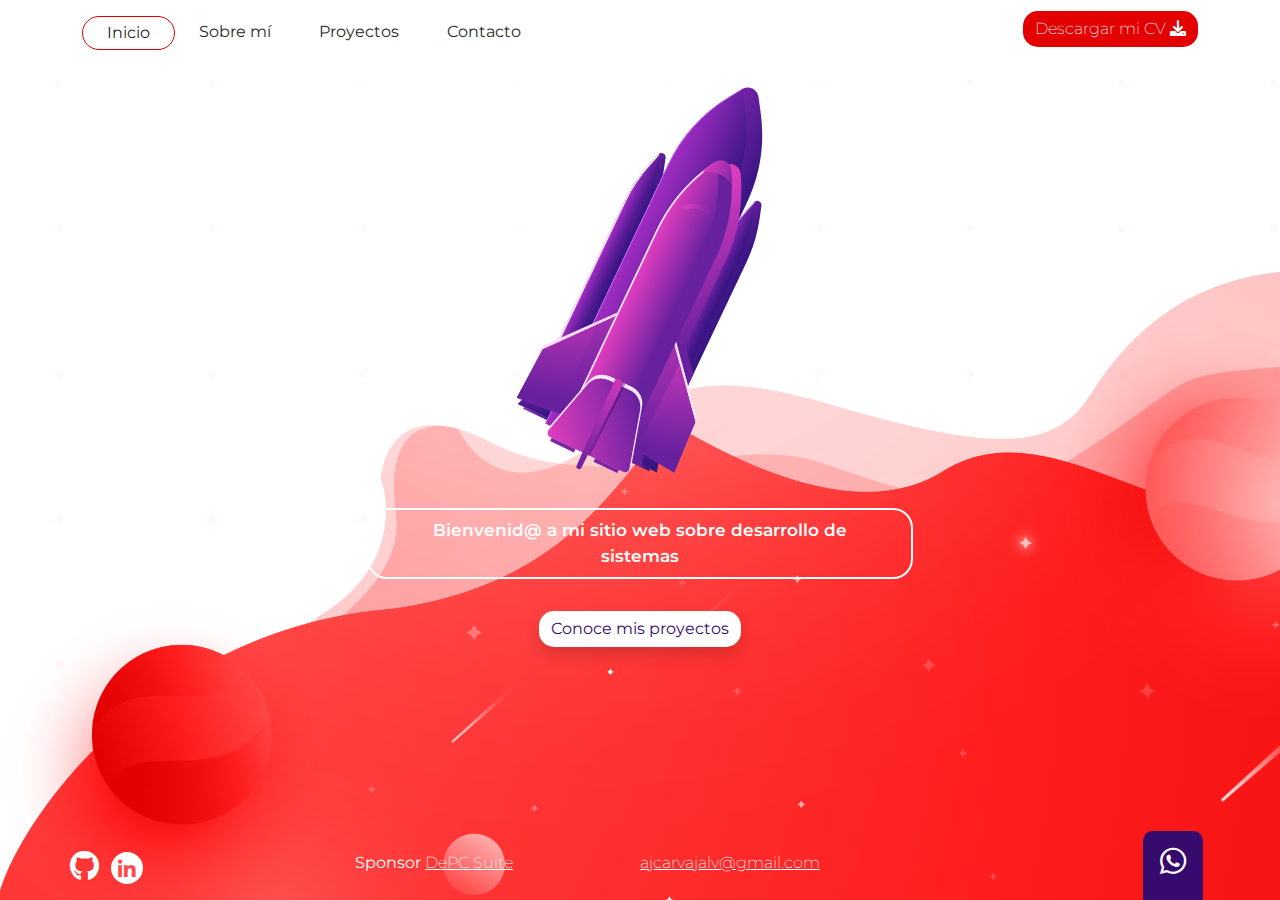
<file: index.html>
<!DOCTYPE html>
<html lang="es" class="h-100">

<head>
  <meta charset="UTF-8">
  <meta http-equiv="X-UA-Compatible" content="IE=edge">
  <meta name="viewport" content="width=device-width, initial-scale=1.0">
  <title>Inicio</title>
  <link rel="stylesheet" href="css/fontawesome/css/all.min.css">
  <link rel="stylesheet" href="css/fontawesome/css/fontawesome.min.css">
  <link rel="stylesheet" href="css/bootstrap/css/bootstrap.min.css">
  <script src="css/bootstrap/js/bootstrap.bundle.min.js"></script>
  <link rel="stylesheet" href="css/estilos.css">
</head>

<body id="inicio" class="d-flex flex-column h-100">

  <header>
    <nav class="navbar navbar-expand-md mb-4">
      <div class="container">
        <button class="navbar-toggler" type="button" data-bs-toggle="collapse" data-bs-target="#navbarCollapse"
          aria-controls="navbarCollapse" aria-expanded="false" aria-label="Toggle navigation">
          <span class="navbar-toggler-icon"></span>
        </button>
        <div class="collapse navbar-collapse" id="navbarCollapse">
          <ul class="navbar-nav me-auto mb-2 mb-md-0 mt-2">
            <li class="nav-item">
              <a class="nav-link px-4 py-1 active" href="index.html">Inicio</a>
            </li>
            <li class="nav-item">
              <a class="nav-link px-4 py-1" href="sobre-mi.html">Sobre mí</a>
            </li>
            <li class="nav-item">
              <a class="nav-link px-4 py-1" href="proyectos.html">Proyectos</a>
            </li>
            <li class="nav-item">
              <a class="nav-link px-4 py-1" href="contacto.html">Contacto</a>
            </li>
          </ul>
        </div>
        <div class="text-end">
          <a href="#" class="btn">Descargar mi CV <i class="fa-solid fa-download"></i></a>
        </div>
      </div>
    </nav>
  </header>

  <main class="container">
    <div class="row">
      <div class="col-12 mx-auto text-center cohete">
        <a href="proyectos.html"><img src="images/cohete.svg" alt=""></a>
      </div>
      <div class="col-12 col-sm-6 offset-sm-3 text-center">
        <p class="py-2 px-4 my-3">Bienvenid@ a mi sitio web sobre desarrollo de sistemas</p>
      </div>
      <div class="col-12 text-center pt-3 pb-5">
        <a href="proyectos.html" class="btn btn-blanco shadow">Conoce mis proyectos</a>
      </div>
    </div>
  </main>

  <footer main class="container footbln mt-auto">
    <div class="row mt-4 pb-3">
      <div class="col-12 col-sm-3 text-center text-sm-start p-sm-0">
        <a href="https://github.com/ajcarvajalv" target="_blank" title="Github"><i class="fab fa-github"></i></a>
        <a href="https://www.linkedin.com/in/alvaro-jose-carvajal-vidarte" target="_blank" title="Linkedin"><i class="fab fa-linkedin-in"></i></a>
      </div>
      <div class="col-12 col-sm-3 text-center text-sm-start p-sm-0">
        Sponsor <a href="https://depcsuite.com">DePC Suite</a>
      </div>
      <div class="col-12 col-sm-3 text-center text-sm-start p-sm-0">
        <a href="mailto:ajcarvajalv@gmail.com">ajcarvajalv@gmail.com</a>
      </div>
      <div class="col-12 col-sm-3">
        <div class="btn-whatsapp pt-2 pb-3 py-2"><a href="https://wa.me/573057988020" target="_blank"><i
              class="fa-brands fa-whatsapp"></a></i></div>
      </div>
  </footer>

</body>

</html>
</file>
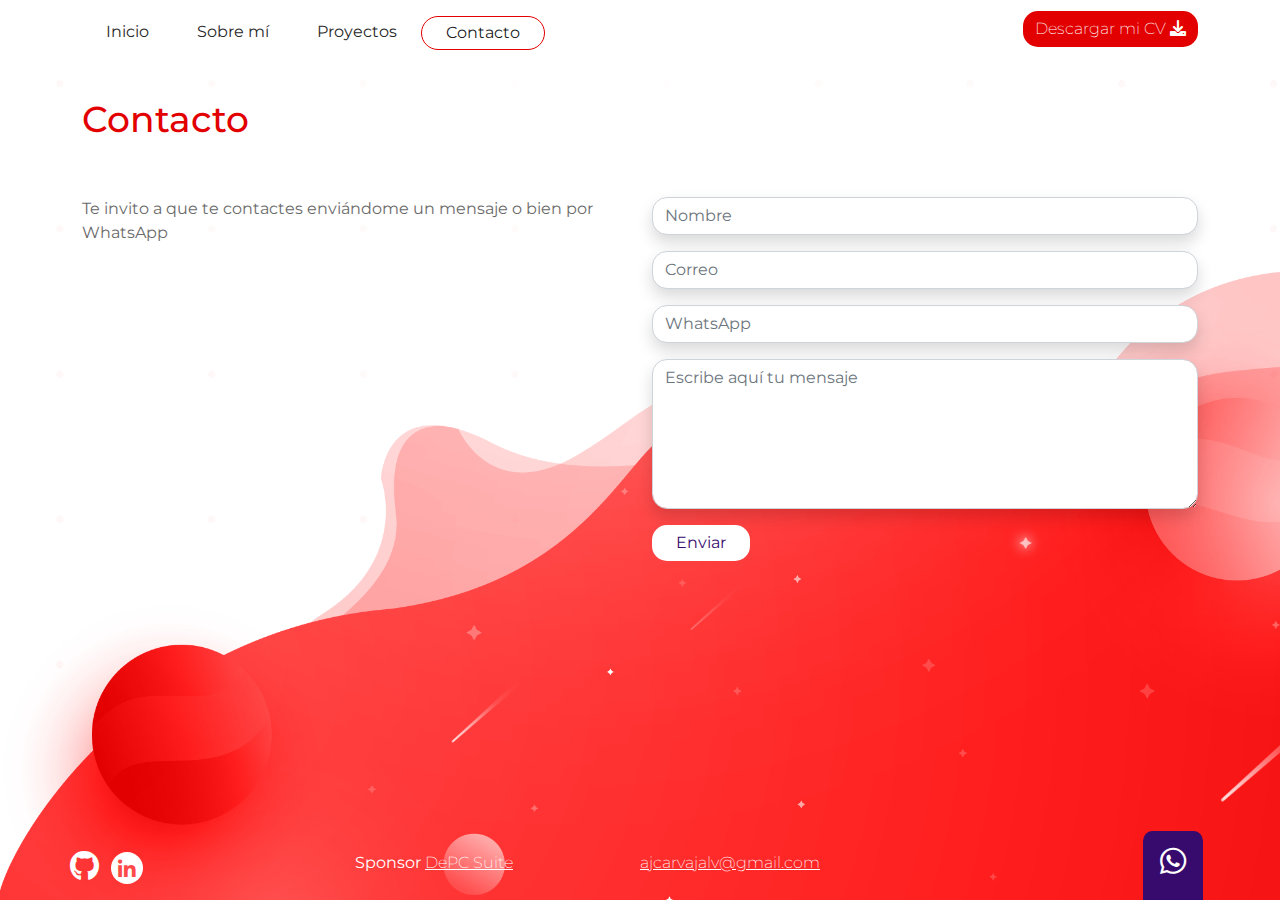
<file: contacto.html>
<!DOCTYPE html>
<html lang="es" class="h-100">

<head>
  <meta charset="UTF-8">
  <meta http-equiv="X-UA-Compatible" content="IE=edge">
  <meta name="viewport" content="width=device-width, initial-scale=1.0">
  <title>Contacto</title>
  <link rel="stylesheet" href="css/fontawesome/css/all.min.css">
  <link rel="stylesheet" href="css/fontawesome/css/fontawesome.min.css">
  <link rel="stylesheet" href="css/bootstrap/css/bootstrap.min.css">
  <script src="css/bootstrap/js/bootstrap.bundle.min.js"></script>
  <link rel="stylesheet" href="css/estilos.css">
</head>

<body id="contacto" class="d-flex flex-column h-100">
  <header>
    <nav class="navbar navbar-expand-md mb-4">
      <div class="container">
        <button class="navbar-toggler" type="button" data-bs-toggle="collapse" data-bs-target="#navbarCollapse"
          aria-controls="navbarCollapse" aria-expanded="false" aria-label="Toggle navigation">
          <span class="navbar-toggler-icon"></span>
        </button>
        <div class="collapse navbar-collapse" id="navbarCollapse">
          <ul class="navbar-nav me-auto mb-2 mb-md-0 mt-2">
            <li class="nav-item">
              <a class="nav-link px-4 py-1" href="index.html">Inicio</a>
            </li>
            <li class="nav-item">
              <a class="nav-link px-4 py-1" href="sobre-mi.html">Sobre mí</a>
            </li>
            <li class="nav-item">
              <a class="nav-link px-4 py-1" href="proyectos.html">Proyectos</a>
            </li>
            <li class="nav-item">
              <a class="nav-link px-4 py-1 active" href="contacto.html">Contacto</a>
            </li>
          </ul>
        </div>
        <div class="text-end">
          <a href="#" class="btn">Descargar mi CV <i class="fa-solid fa-download"></i></a>
        </div>
      </div>
    </nav>
  </header>
  <main class="container">
    <div class="row">
      <div class="col-12 mt-3 mb-5">
        <h1>Contacto</h1>
      </div>
    </div>
    <div class="row mb-4">
      <div class="col-12 col-sm-6">
        <p>Te invito a que te contactes enviándome un mensaje o bien por WhatsApp</p>
      </div>
      <div class="col-12 col-sm-6">
        <form action="" method="post">
          <div class="pb-3">
            <input type="text" name="txtNombre" id="txtNombre" placeholder="Nombre" class="form-control shadow"
              required>
          </div>

          <div class="pb-3">
            <input type="email" name="txtCorreo" id="txtCorreo" placeholder="Correo" class="form-control shadow"
              required>
          </div>

          <div class="pb-3">
            <input type="tel" name="telWhatsApp" id="telWhatsApp" placeholder="WhatsApp" class="form-control shadow"
              required>
          </div>

          <div class="pb-3">
            <textarea name="txtMensaje" id="txtMensaje" placeholder="Escribe aquí tu mensaje"
              class="form-control shadow" required></textarea>
          </div>

          <div class="me-auto text-right">
            <button id="btnEnviar" class="btn btn-blanco px-4" name="btnEnviar" type="submit">Enviar</button>
          </div>
        </form>
      </div>
    </div>
    </div>
  </main>
  <footer main class="container footbln mt-auto">
    <div class="row mt-4 pb-3">
      <div class="col-12 col-sm-3 text-center text-sm-start p-sm-0">
        <a href="https://github.com/ajcarvajalv" target="_blank" title="Github"><i class="fab fa-github"></i></a>
        <a href="https://www.linkedin.com/in/alvaro-jose-carvajal-vidarte" target="_blank" title="Linkedin"><i class="fab fa-linkedin-in"></i></a>
      </div>
      <div class="col-12 col-sm-3 text-center text-sm-start p-sm-0">
        Sponsor <a href="https://depcsuite.com">DePC Suite</a>
      </div>
      <div class="col-12 col-sm-3 text-center text-sm-start p-sm-0">
        <a href="mailto:ajcarvajalv@gmail.com">ajcarvajalv@gmail.com</a>
      </div>
      <div class="col-12 col-sm-3">
        <div class="btn-whatsapp pt-2 pb-3 py-2"><a href="https://wa.me/573057988020" target="_blank"><i
              class="fa-brands fa-whatsapp"></a></i></div>
      </div>
  </footer>
</body>

</html>
</file>
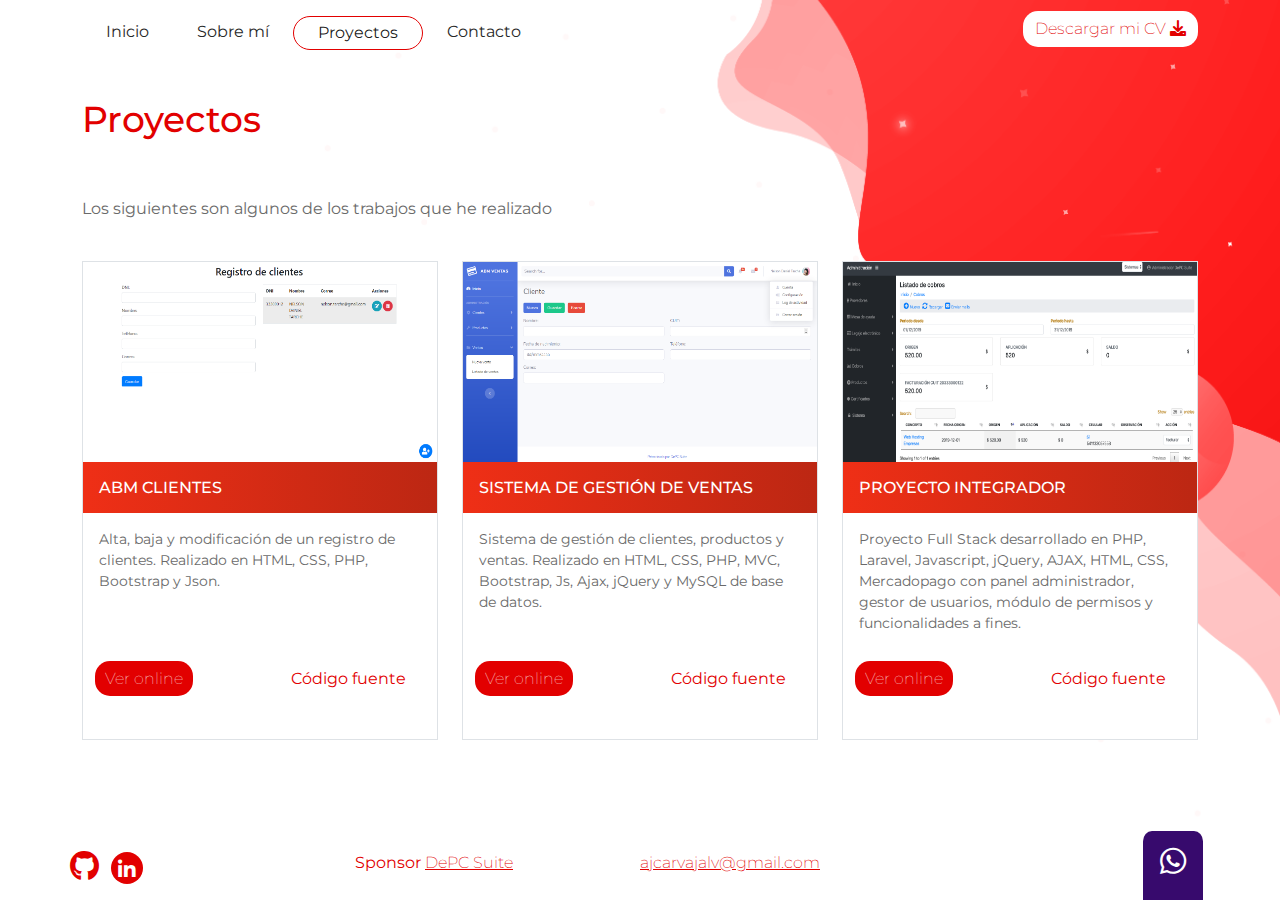
<file: proyectos.html>
<!DOCTYPE html>
<html lang="es" class="h-100">

<head>
  <meta charset="UTF-8">
  <meta http-equiv="X-UA-Compatible" content="IE=edge">
  <meta name="viewport" content="width=device-width, initial-scale=1.0">
  <title>Proyectos</title>
  <link rel="stylesheet" href="css/fontawesome/css/all.min.css">
  <link rel="stylesheet" href="css/fontawesome/css/fontawesome.min.css">
  <link rel="stylesheet" href="css/bootstrap/css/bootstrap.min.css">
  <script src="css/bootstrap/js/bootstrap.bundle.min.js"></script>
  <link rel="stylesheet" href="css/estilos.css">
</head>

<body id="proyectos" class="d-flex flex-column h-100">
  <header>
    <nav class="navbar navbar-expand-md mb-4">
      <div class="container">
        <button class="navbar-toggler" type="button" data-bs-toggle="collapse" data-bs-target="#navbarCollapse"
          aria-controls="navbarCollapse" aria-expanded="false" aria-label="Toggle navigation">
          <span class="navbar-toggler-icon"></span>
        </button>
        <div class="collapse navbar-collapse" id="navbarCollapse">
          <ul class="navbar-nav me-auto mb-2 mb-md-0 mt-2">
            <li class="nav-item">
              <a class="nav-link px-4 py-1" href="index.html">Inicio</a>
            </li>
            <li class="nav-item">
              <a class="nav-link px-4 py-1" href="sobre-mi.html">Sobre mí</a>
            </li>
            <li class="nav-item">
              <a class="nav-link px-4 py-1 active" href="proyectos.html">Proyectos</a>
            </li>
            <li class="nav-item">
              <a class="nav-link px-4 py-1" href="contacto.html">Contacto</a>
            </li>
          </ul>
        </div>
        <div class="text-end">
          <a href="#" class="btn">Descargar mi CV <i class="fa-solid fa-download"></i></a>
        </div>
      </div>
      </div>
    </nav>
  </header>

  <main class="container">

    <div class="row">
      <div class="col-12 mt-3 mb-5">
        <h1>Proyectos</h1>
      </div>
    </div>

    <div class="row">
      <div class="col-12">
        <p>Los siguientes son algunos de los trabajos que he realizado</p>
      </div>
    </div>

    <div class="row">

      <div class="col-12 col-sm-4 p-4">
        <div class="row border proyecto">
          <div class="col-12 p-0">
            <img src="images/abmclientes.png" alt="ABM Clientes" class="img-fluid">
            <h2 class="background-degradado">ABM CLIENTES</h2>
            <p class="py-2 px-3">Alta, baja y modificación de un registro de clientes. Realizado en HTML, CSS, PHP, Bootstrap y Json.</p>
          </div>
          <div class="col-6 mb-5">
            <a href="#" class="btn-rojo">Ver online</a>
          </div>
          <div class="col-6 mb-5 text-center">
            <a href="#" class="link-rojo">Código fuente</a>
          </div>
        </div>
      </div>

      <div class="col-12 col-sm-4 p-4">
        <div class="row border proyecto">
          <div class="col-12 p-0">
            <img src="images/abmventas.png" alt="ABM Clientes" class="img-fluid">
            <h2 class="background-degradado">SISTEMA DE GESTIÓN DE VENTAS</h2>
            <p class="py-2 px-3">Sistema de gestión de clientes, productos y ventas. Realizado en HTML, CSS, PHP, MVC, Bootstrap, Js,
              Ajax, jQuery y MySQL de base de datos.</p>
          </div>
          <div class="col-6 mb-5">
            <a href="#" class="btn-rojo">Ver online</a>
          </div>
          <div class="col-6 mb-5 text-center">
            <a href="#" class="link-rojo">Código fuente</a>
          </div>
        </div>
      </div>

      <div class="col-12 col-sm-4 p-4">
        <div class="row border proyecto">
          <div class="col-12 p-0">
            <img src="images/proyecto-integrador.png" alt="ABM Clientes" class="img-fluid">
            <h2 class="background-degradado">PROYECTO INTEGRADOR</h2>
            <p class="py-2 px-3">Proyecto Full Stack desarrollado en PHP, Laravel, Javascript, jQuery, AJAX, HTML, CSS, Mercadopago con
              panel administrador, gestor de usuarios, módulo de permisos y funcionalidades a fines.</p>
          </div>
          <div class="col-6 mb-5">
            <a href="#" class="btn-rojo">Ver online</a>
          </div>
          <div class="col-6 mb-5 text-center">
            <a href="#" class="link-rojo">Código fuente</a>
          </div>
        </div>
      </div>
    </div>
  </main>
  <footer main class="container footrojo mt-auto">
    <div class="row mt-4 pb-3">
      <div class="col-12 col-sm-3 text-center text-sm-start p-sm-0">
        <a href="https://github.com/ajcarvajalv" target="_blank" title="Github"><i class="fab fa-github"></i></a>
        <a href="https://www.linkedin.com/in/alvaro-jose-carvajal-vidarte" target="_blank" title="Linkedin"><i class="fab fa-linkedin-in"></i></a>
      </div>
      <div class="col-12 col-sm-3 text-center text-sm-start p-sm-0">
        Sponsor <a href="https://depcsuite.com">DePC Suite</a>
      </div>
      <div class="col-12 col-sm-3 text-center text-sm-start p-sm-0">
        <a href="mailto:ajcarvajalv@gmail.com">ajcarvajalv@gmail.com</a>
      </div>
      <div class="col-12 col-sm-3">
        <div class="btn-whatsapp pt-2 pb-3 py-2 nohover"><a href="https://wa.me/573057988020" target="_blank"><i
              class="fa-brands fa-whatsapp"></a></i></div>
      </div>
  </footer>
</body>

</html>
</file>
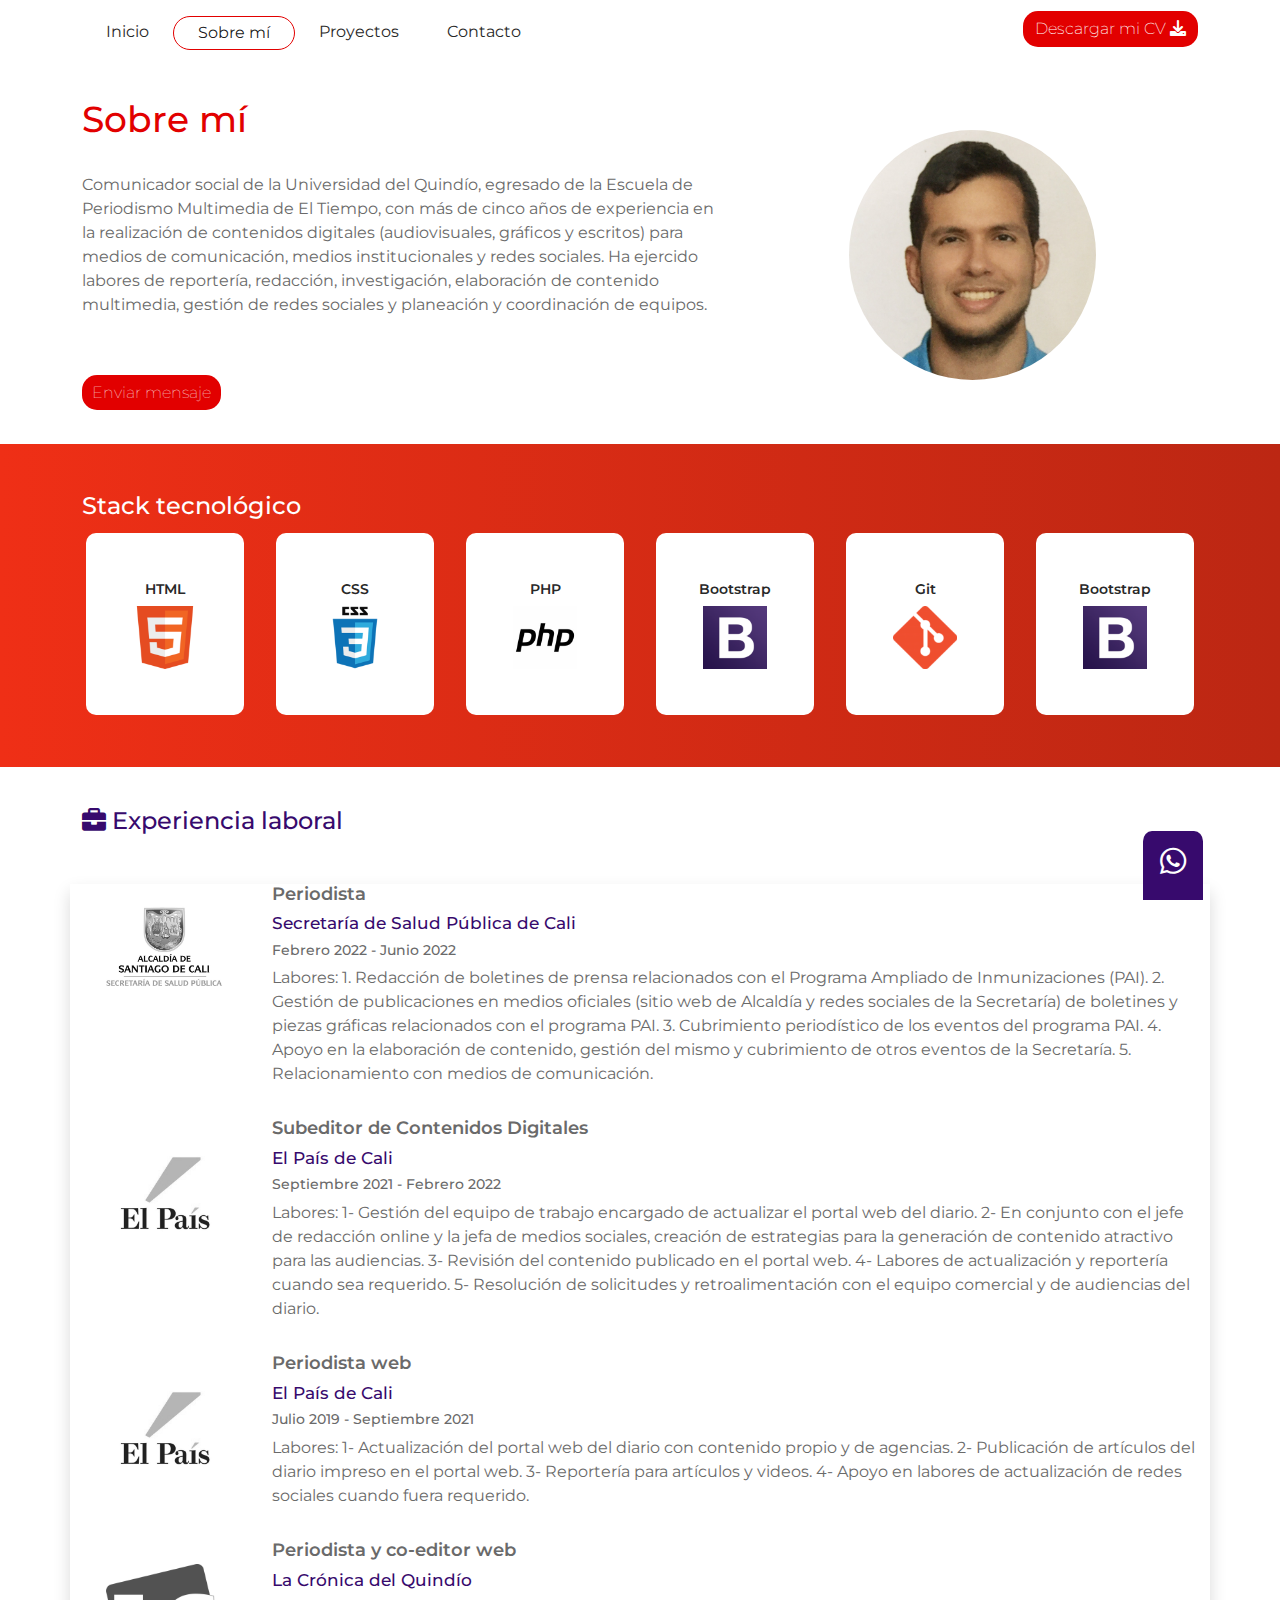
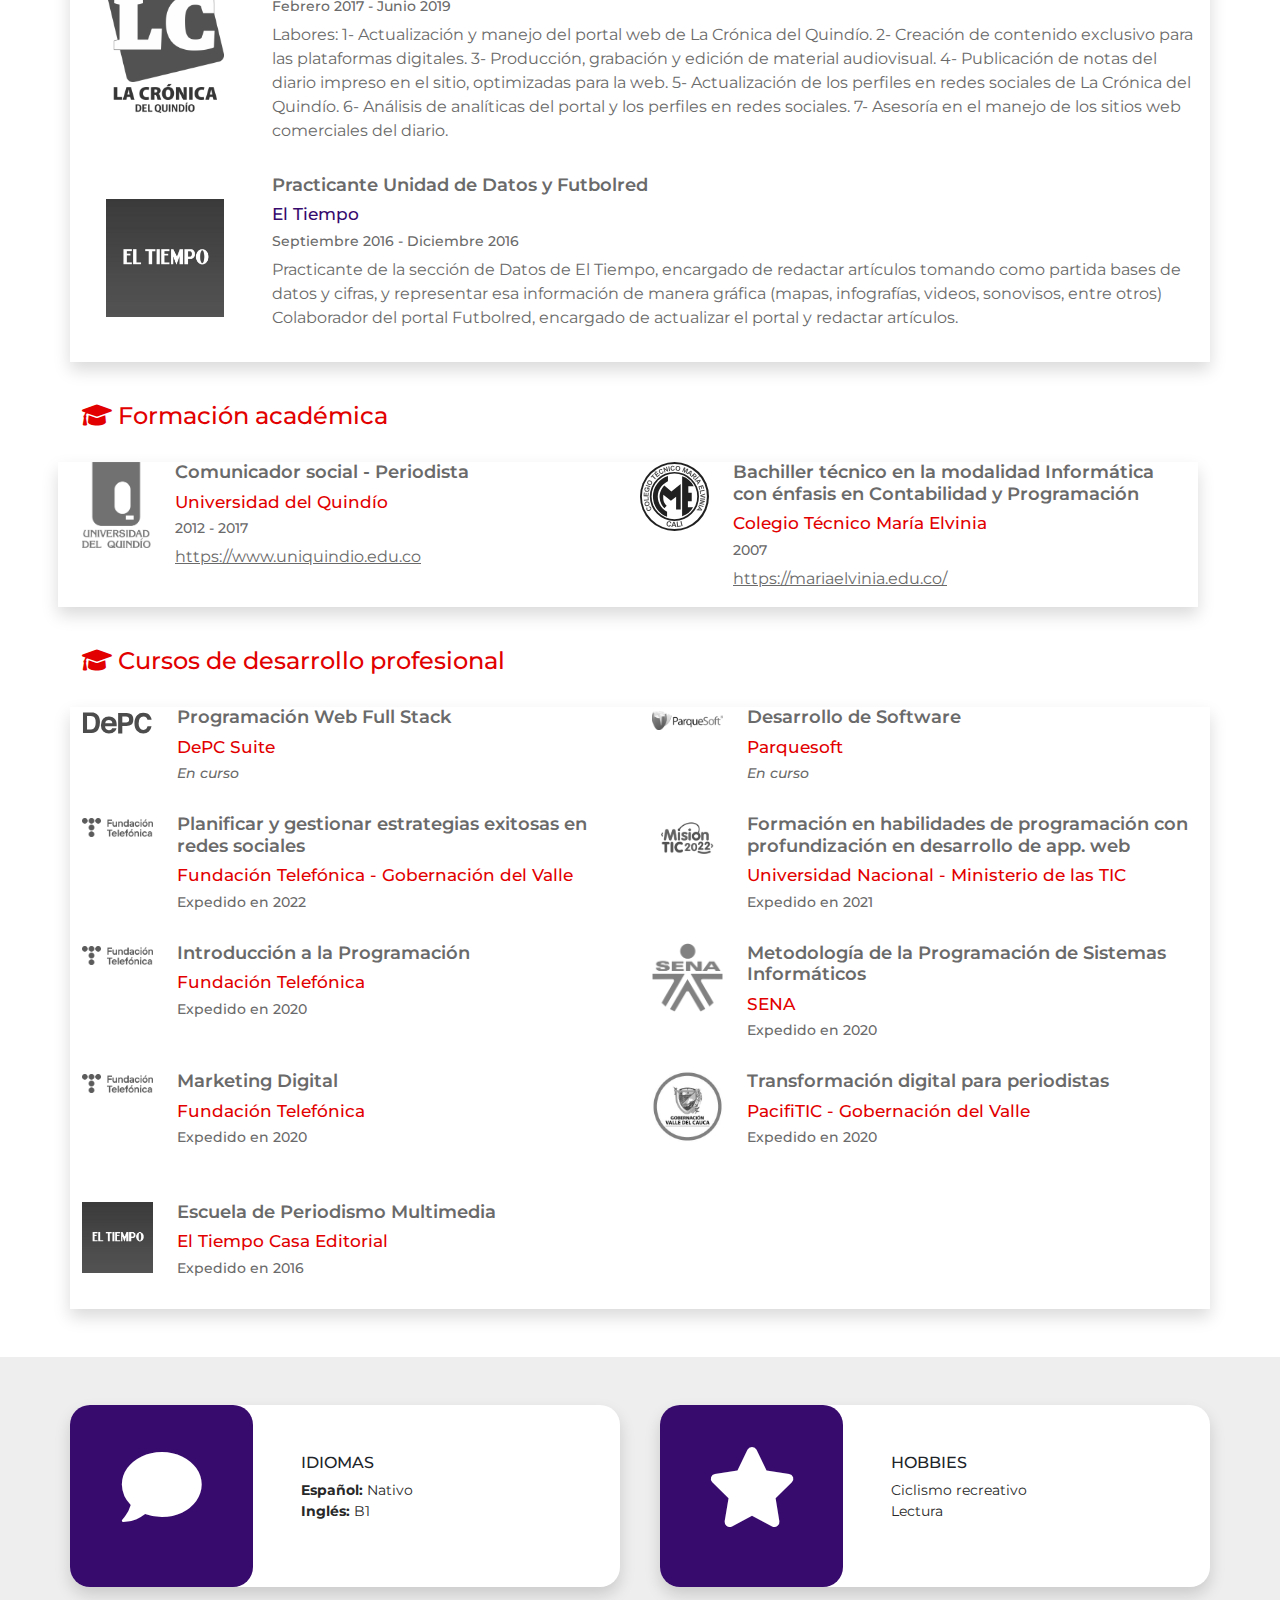
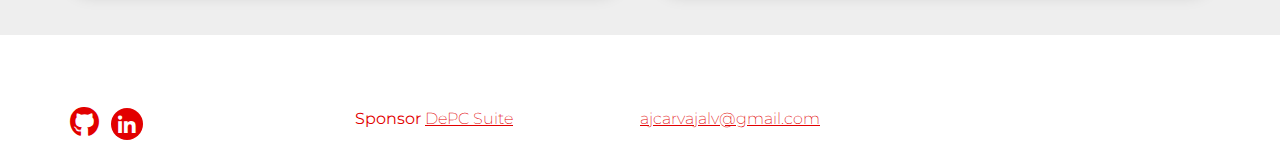
<file: sobre-mi.html>
<!DOCTYPE html>
<html lang="es" class="h-100">

<head>
  <meta charset="UTF-8">
  <meta http-equiv="X-UA-Compatible" content="IE=edge">
  <meta name="viewport" content="width=device-width, initial-scale=1.0">
  <title>Sobre mí</title>
  <link rel="stylesheet" href="css/fontawesome/css/all.min.css">
  <link rel="stylesheet" href="css/fontawesome/css/fontawesome.min.css">
  <link rel="stylesheet" href="css/bootstrap/css/bootstrap.min.css">
  <script src="css/bootstrap/js/bootstrap.bundle.min.js"></script>
  <link rel="stylesheet" href="css/estilos.css">
</head>

<body id="sobre-mi" class="d-flex flex-column h-100">
  <header>
    <nav class="navbar navbar-expand-md mb-4">
      <div class="container">
        <button class="navbar-toggler" type="button" data-bs-toggle="collapse" data-bs-target="#navbarCollapse"
          aria-controls="navbarCollapse" aria-expanded="false" aria-label="Toggle navigation">
          <span class="navbar-toggler-icon"></span>
        </button>
        <div class="collapse navbar-collapse" id="navbarCollapse">
          <ul class="navbar-nav me-auto mb-2 mb-md-0 mt-2">
            <li class="nav-item">
              <a class="nav-link px-4 py-1" href="index.html">Inicio</a>
            </li>
            <li class="nav-item">
              <a class="nav-link px-4 py-1 active" href="sobre-mi.html">Sobre mí</a>
            </li>
            <li class="nav-item">
              <a class="nav-link px-4 py-1" href="proyectos.html">Proyectos</a>
            </li>
            <li class="nav-item">
              <a class="nav-link px-4 py-1" href="contacto.html">Contacto</a>
            </li>
          </ul>
        </div>
        <div class="text-end">
          <a href="#" class="btn">Descargar mi CV <i class="fa-solid fa-download"></i></a>
        </div>
      </div>
      </div>
    </nav>
  </header>

  <main>
    <section class="container">
      <div class="row">
        <div class="col-12 col-sm-7">
          <h1 class="pt-3 pb-4">Sobre mí</h1>
          <p class="pb-2 pb-sm-5">Comunicador social de la Universidad del Quindío, egresado de la Escuela de Periodismo
            Multimedia de El Tiempo, con más de cinco años de experiencia en la realización de contenidos digitales
            (audiovisuales, gráficos y escritos) para medios de comunicación, medios institucionales y redes sociales.
            Ha
            ejercido labores de reportería, redacción, investigación, elaboración de contenido multimedia, gestión de
            redes sociales y planeación y coordinación de equipos.</p>
          <a href="contacto.html" class="btn-rojo">Enviar mensaje</a>
        </div>
        <div class="col-12 col-sm-5 foto text-center my-5">
          <img src="images/foto.jpg">
        </div>
      </div>
    </section>

    <section id="stack" class="my-3 background-degradado">
      <div class="container">
        <div class="row py-5">
          <div class="col-12 stack">
            <h2>Stack tecnológico</h2>
            <div class="row">
              <div class="col-6 col-sm-2">
                <div class="tecnostack m-1 text-center pt-5">
                  <h3>HTML</h3>
                  <img class="img-fluid mx-auto" src="images/html.png" alt="HTML">
                </div>
              </div>
              <div class="col-6 col-sm-2">
                <div class="tecnostack m-1 text-center pt-5">
                  <h3>CSS</h3>
                  <img src="images/css.png" alt="CSS">
                </div>
              </div>
              <div class="col-6 col-sm-2">
                <div class="tecnostack m-1 text-center pt-5">
                  <h3>PHP</h3>
                  <img src="images/php.jpg" alt="PHP">
                </div>
              </div>
              <div class="col-6 col-sm-2">
                <div class="tecnostack m-1 text-center pt-5">
                  <h3>Bootstrap</h3>
                  <img src="images/bootstrap.png" alt="Bootstrap">
                </div>
              </div>
              <div class="col-6 col-sm-2">
                <div class="tecnostack m-1 text-center pt-5">
                  <h3>Git</h3>
                  <img src="images/git.png" alt="Git">
                </div>
              </div>
              <div class="col-6 col-sm-2">
                <div class="tecnostack m-1 text-center pt-5">
                  <h3>Bootstrap</h3>
                  <img src="images/bootstrap.png" alt="Bootstrap">
                </div>
              </div>
            </div>
          </div>
        </div>
      </div>
    </section>

    <section id="experiencia" class="my-3">
      <div class="container">
        <div class="row my-3">
          <div class="col-12">
            <h2 class="py-4"><i class="fa-solid fa-briefcase"></i> Experiencia laboral</h2>
          </div>
        </div>
      </div>

      <div class="container shadow">
        <div class="row pb-3">
          <div class="col-2 d-none d-sm-block"><img src="images/experiencia/secsalud.jpg" class="img-fluid gris"></div>
          <div class="col-12 col-sm-10">
            <h3>Periodista</h3>
            <h4>Secretaría de Salud Pública de Cali</h4>
            <h5>Febrero 2022 - Junio 2022</h5>
            <p>Labores:

              1. Redacción de boletines de prensa relacionados con el Programa Ampliado de Inmunizaciones (PAI).
              2. Gestión de publicaciones en medios oficiales (sitio web de Alcaldía y redes sociales de la Secretaría)
              de boletines y piezas gráficas relacionados con el programa PAI.
              3. Cubrimiento periodístico de los eventos del programa PAI.
              4. Apoyo en la elaboración de contenido, gestión del mismo y cubrimiento de otros eventos de la
              Secretaría.
              5. Relacionamiento con medios de comunicación.</p>
          </div>
        </div>

        <div class="row pb-3">
          <div class="col-2 d-none d-sm-block"><img src="images/experiencia/elpais.jpg" class="img-fluid gris p-4">
          </div>
          <div class="col-12 col-sm-10">
            <h3>Subeditor de Contenidos Digitales</h3>
            <h4>El País de Cali</h4>
            <h5>Septiembre 2021 - Febrero 2022</h5>
            <p>Labores:
              1- Gestión del equipo de trabajo encargado de actualizar el portal web del diario.
              2- En conjunto con el jefe de redacción online y la jefa de medios sociales, creación de estrategias para
              la generación de contenido atractivo para las audiencias.
              3- Revisión del contenido publicado en el portal web.
              4- Labores de actualización y reportería cuando sea requerido.
              5- Resolución de solicitudes y retroalimentación con el equipo comercial y de audiencias del diario.</p>
          </div>
        </div>

        <div class="row pb-3">
          <div class="col-2 d-none d-sm-block"><img src="images/experiencia/elpais.jpg" class="img-fluid gris p-4">
          </div>
          <div class="col-12 col-sm-10">
            <h3>Periodista web</h3>
            <h4>El País de Cali</h4>
            <h5>Julio 2019 - Septiembre 2021</h5>
            <p>Labores:

              1- Actualización del portal web del diario con contenido propio y de agencias.
              2- Publicación de artículos del diario impreso en el portal web.
              3- Reportería para artículos y videos.
              4- Apoyo en labores de actualización de redes sociales cuando fuera requerido.</p>
          </div>
        </div>

        <div class="row pb-3">
          <div class="col-2 d-none d-sm-block"><img src="images/experiencia/cronicadelquindio.png"
              class="img-fluid gris p-4"></div>
          <div class="col-12 col-sm-10">
            <h3>Periodista y co-editor web</h3>
            <h4>La Crónica del Quindío</h4>
            <h5>Febrero 2017 - Junio 2019</h5>
            <p>Labores:
              1- Actualización y manejo del portal web de La Crónica del Quindío.
              2- Creación de contenido exclusivo para las plataformas digitales.
              3- Producción, grabación y edición de material audiovisual.
              4- Publicación de notas del diario impreso en el sitio, optimizadas para la web.
              5- Actualización de los perfiles en redes sociales de La Crónica del Quindío.
              6- Análisis de analíticas del portal y los perfiles en redes sociales.
              7- Asesoría en el manejo de los sitios web comerciales del diario.
            </p>
          </div>
        </div>

        <div class="row pb-3">
          <div class="col-2 d-none d-sm-block"><img src="images/experiencia/eltiempo.jpg" class="img-fluid gris p-4">
          </div>
          <div class="col-12 col-sm-10">
            <h3>Practicante Unidad de Datos y Futbolred</h3>
            <h4>El Tiempo</h4>
            <h5>Septiembre 2016 - Diciembre 2016</h5>
            <p>Practicante de la sección de Datos de El Tiempo, encargado de redactar artículos tomando como partida
              bases de datos y cifras, y representar esa información de manera gráfica (mapas, infografías, videos,
              sonovisos, entre otros)

              Colaborador del portal Futbolred, encargado de actualizar el portal y redactar artículos.</p>
          </div>
        </div>
      </div>
    </section>

    <section id="formacion" class="my-3">
      <div class="container">

        <div class="row">
          <div class="col-12">
            <h2 class="py-4"><i class="fa-solid fa-graduation-cap"></i> Formación académica</h2>
          </div>

          <div class="row shadow">

            <div class="col-12 col-sm-6">
              <div class="row">
                <div class="col-2 d-none d-sm-block"><img src="images/logos/uniquindio.PNG" class="img-fluid gris">
                </div>
                <div class="col-12 col-sm-10">
                  <h3>Comunicador social - Periodista</h3>
                  <h4>Universidad del Quindío</h4>
                  <h5>2012 - 2017</h5>
                  <p><a href="https://www.uniquindio.edu.co" target="_blank">https://www.uniquindio.edu.co</a></p>
                </div>
              </div>
            </div>

            <div class="col-12 col-sm-6">
              <div class="row">
                <div class="col-2 d-none d-sm-block"><img src="images/logos/maria-elvinia.svg" class="img-fluid gris">
                </div>
                <div class="col-12 col-sm-10">
                  <h3>Bachiller técnico en la modalidad Informática con énfasis en Contabilidad y Programación</h3>
                  <h4>Colegio Técnico María Elvinia</h4>
                  <h5>2007</h5>
                  <p><a href="https://mariaelvinia.edu.co/" target="_blank">https://mariaelvinia.edu.co/</a></p>
                </div>
              </div>
            </div>
          </div>

        </div>
      </div>
    </section>

    <section id="formacion" class="my-3">
      <div class="container">

        <div class="row">
          <div class="col-12">
            <h2 class="py-4"><i class="fa-solid fa-graduation-cap"></i> Cursos de desarrollo profesional</h2>
          </div>

          <div class="shadow">
            <div class="row">
              <div class="col-12 col-sm-6">
                <div class="row pb-4">
                  <div class="col-2 d-none d-sm-block"><img src="images/logos/depcsuite.svg" class="img-fluid gris">
                  </div>
                  <div class="col-12 col-sm-10">
                    <h3>Programación Web Full Stack</h3>
                    <h4>DePC Suite</h4>
                    <h5><em>En curso</em></h5>
                  </div>
                </div>
              </div>

              <div class="col-12 col-sm-6">
                <div class="row pb-4">
                  <div class="col-2 d-none d-sm-block"><img src="images/logos/parquesoft.png" class="img-fluid gris">
                  </div>
                  <div class="col-12 col-sm-10">
                    <h3>Desarrollo de Software</h3>
                    <h4>Parquesoft</h4>
                    <h5><em>En curso</em></h5>
                  </div>
                </div>
              </div>
            </div>

            <div class="row">
              <div class="col-12 col-sm-6">
                <div class="row pb-4">
                  <div class="col-2 d-none d-sm-block"><img src="images/logos/logo-telefonica-dark.png" class="img-fluid gris">
                  </div>
                  <div class="col-12 col-sm-10">
                    <h3>Planificar y gestionar estrategias exitosas en redes sociales</h3>
                    <h4>Fundación Telefónica - Gobernación del Valle</h4>
                    <h5>Expedido en 2022</h5>
                  </div>
                </div>
              </div>

              <div class="col-12 col-sm-6">
                <div class="row pb-4">
                  <div class="col-2 d-none d-sm-block"><img src="images/logos/mision-tic.png" class="img-fluid gris">
                  </div>
                  <div class="col-12 col-sm-10">
                    <h3>Formación en habilidades de programación con profundización en desarrollo de
                      app. web</h3>
                    <h4>Universidad Nacional - Ministerio de las TIC</h4>
                    <h5>Expedido en 2021</h5>
                  </div>
                </div>
              </div>
            </div>

            <div class="row">
              <div class="col-12 col-sm-6">
                <div class="row pb-4">
                  <div class="col-2 d-none d-sm-block"><img src="images/logos/logo-telefonica-dark.png"
                      class="img-fluid gris">
                  </div>
                  <div class="col-12 col-sm-10">
                    <h3>Introducción a la Programación</h3>
                    <h4>Fundación Telefónica</h4>
                    <h5>Expedido en 2020</h5>
                  </div>
                </div>
              </div>

              <div class="col-12 col-sm-6">
                <div class="row pb-4">
                  <div class="col-2 d-none d-sm-block"><img src="images/logos/sena.png" class="img-fluid gris">
                  </div>
                  <div class="col-12 col-sm-10">
                    <h3>Metodología de la Programación de Sistemas Informáticos</h3>
                    <h4>SENA</h4>
                    <h5>Expedido en 2020</h5>
                  </div>
                </div>
              </div>
            </div>

            <div class="row pb-4">
              <div class="col-12 col-sm-6">
                <div class="row pb-4">
                  <div class="col-2 d-none d-sm-block"><img src="images/logos/logo-telefonica-dark.png"
                      class="img-fluid gris">
                  </div>
                  <div class="col-12 col-sm-10">
                    <h3>Marketing Digital</h3>
                    <h4>Fundación Telefónica</h4>
                    <h5>Expedido en 2020</h5>
                  </div>
                </div>
              </div>

              <div class="col-12 col-sm-6">
                <div class="row pb-4">
                  <div class="col-2 d-none d-sm-block"><img src="images/logos/gobvalle.jpg" class="img-fluid gris">
                  </div>
                  <div class="col-12 col-sm-10">
                    <h3>Transformación digital para periodistas</h3>
                    <h4>PacifiTIC - Gobernación del Valle</h4>
                    <h5>Expedido en 2020</h5>
                  </div>
                </div>
              </div>
            </div>

            <div class="row">
              <div class="col-12 col-sm-6">
                <div class="row pb-4">
                  <div class="col-2 d-none d-sm-block"><img src="images/experiencia/eltiempo.jpg"
                      class="img-fluid gris">
                  </div>
                  <div class="col-12 col-sm-10">
                    <h3>Escuela de Periodismo Multimedia</h3>
                    <h4>El Tiempo Casa Editorial</h4>
                    <h5>Expedido en 2016</h5>
                  </div>
                </div>
              </div>
            </div>
          </div>
        </div>
      </div>
    </section>

    <section id="adicionales" class="my-5">
      <div class="container">
      <div class="row py-5">
        <div class="col-6">
          <div class="row shadow me-2 caja">
            <div class="col-3 col-sm-4 icon text-center py-4"><i class="fa-solid fa-comment"></i></div>
            <div class="col-9 col-sm-8 p-5">
              <h2>IDIOMAS</h2>
              <ul>
              <li><strong>Español:</strong> Nativo</li>
              <li><strong>Inglés:</strong> B1</li>
              </ul>
            </div>
          </div>
        </div>
        <div class="col-6">
          <div class="row shadow ms-2 caja">
            <div class="col-3 col-sm-4 icon text-center py-4"><i class="fa-solid fa-star"></i></div>
            <div class="col-9 col-sm-8 p-5">
              <h2>HOBBIES</h2>
              <ul>
                <li>Ciclismo recreativo</li>
                <li>Lectura</li>
                </ul>
            </div>
          </div>
        </div>
      </div>
    </div>
    </section>

  </main>

  <footer main class="container footrojo mt-auto">
    <div class="row mt-4 pb-3">
      <div class="col-12 col-sm-3 text-center text-sm-start p-sm-0">
        <a href="https://github.com/ajcarvajalv" target="_blank" title="Github"><i class="fab fa-github"></i></a>
        <a href="https://www.linkedin.com/in/alvaro-jose-carvajal-vidarte" target="_blank" title="Linkedin"><i
            class="fab fa-linkedin-in"></i></a>
      </div>
      <div class="col-12 col-sm-3 text-center text-sm-start p-sm-0">
        Sponsor <a href="https://depcsuite.com">DePC Suite</a>
      </div>
      <div class="col-12 col-sm-3 text-center text-sm-start p-sm-0">
        <a href="mailto:ajcarvajalv@gmail.com">ajcarvajalv@gmail.com</a>
      </div>
      <div class="col-12 col-sm-3">
        <div class="btn-whatsapp pt-2 pb-3 py-2 nohover"><a href="https://wa.me/573057988020" target="_blank"><i
              class="fa-brands fa-whatsapp"></a></i></div>
      </div>
  </footer>
</body>

</html>
</file>
<file: css/estilos.css>
@import url('https://fonts.googleapis.com/css2?family=Montserrat:ital,wght@0,100;0,200;0,300;0,400;0,500;0,600;0,700;1,100;1,200;1,300;1,400;1,500;1,600;1,700&display=swap');

body {
    font-family: 'Montserrat', sans-serif;
}

#contacto header .btn, #inicio header .btn, #sobre-mi header .btn {
    color: #ffffff;
    background-color: #E20000;
    border: 0;
    
    font-weight: 200;
    text-decoration: none;
}

#contacto header .btn:hover, #inicio header .btn:hover, #sobre-mi header .btn:hover {
    color: #ffffff;
    background-color: #370a6d;
    border: 0;
    
    font-weight: 200;
    text-decoration: none;
}

#proyectos header .btn {
    color: #E20000;
    background-color: #ffffff;
    border: 0;
    
    font-weight: 200;
    text-decoration: none;
}

#proyectos header .btn:hover {
    color: #ffffff;
    background-color: #370a6d;
    border: 0;
    
    font-weight: 200;
    text-decoration: none;
}

.btn-blanco {
    color: #370a6d;
    background-color: #ffffff;
    border: none;
}

.btn-blanco:hover {
    color: #ffffff;
    background-color: #370a6d;

    text-decoration: none;
}

nav .nav-link {
    color: #282828;
}

nav .active {
    border: 1px #E20000 solid;
    border-radius: 20px ;
}

h1 {
    color: #E20000;
    font-size: 36px;
}

h2 {
    font-size: 24px;
}

h3 {
    color: #6A6A6A;
    font-size: 18px;
    font-weight: 600;
}

h4 {
    font-size: 17px;
}

h5 {
    font-size: 14px;
    color: #6A6A6A;
}

p {
    color: #6a6a6a;
}

input, textarea, .btn {
    border-radius: 15px !important;
  }

textarea {
    height: 150px;
}

#contacto, #inicio {
    background-image: url("../images/fondo-contacto.png");
    background-size: cover;
    background-repeat: no-repeat
}

#proyectos {
    background-image: url("../images/fondo-proyectos.png");
    background-size: cover;
    background-repeat: no-repeat
}

#inicio p {
    border: 2px solid #ffffff;
    border-radius: 20px;

    color: #ffffff;
    font-size: 17px;
    font-weight: 600;
}

#inicio img{
    height: 400px;
}

#inicio img:hover{
    height: 410px;
}

#stack {
    color: #ffffff;
    background-color: #E20000;
}

#experiencia {
    color: #370A6D;
}

#formacion {
    color: #E20000;
}

#formacion a {
    color: #6a6a6a;
}

#formacion a:hover {
    color: #6a6a6a;
}

#adicionales {
    background-color: #eeeeee;
}

#adicionales h2 {
    font-size: 16px;
    color: #212529;
}

#adicionales .caja {
    color: #000000;
    background-color: #ffffff;
    border-radius: 20px;
    height: 182px;

}

#adicionales .icon {
    font-size: 80px;
    color: #ffffff;
    background-color: #370A6D;
    border-radius: 20px;
    height: 182px;
}

#adicionales ul {
    list-style-type: none;
    font-size: 14px;
    color: #282828;
    padding: 0;
}

.background-degradado {
    background: rgb(239,47,22);
    background: -moz-linear-gradient(90deg, rgba(239,47,22,1) 0%, rgba(188,39,19,1) 100%);
    background: -webkit-linear-gradient(90deg, rgba(239,47,22,1) 0%, rgba(188,39,19,1) 100%);
    background: linear-gradient(90deg, rgba(239,47,22,1) 0%, rgba(188,39,19,1) 100%);
    filter: progid:DXImageTransform.Microsoft.gradient(startColorstr="#ef2f16",endColorstr="#bc2713",GradientType=1); 
}

.footbln {
    color: #ffffff;
}

.foto img {
    height: 250px;
    border-radius: 50%;
}

.cohete {
    height: 410px;
}

.proyecto {
    background-color: #ffffff;
}

.proyecto h2 {
    font-size: 16px;
    color: #ffffff;
    padding: 16px;
}

.proyecto img {
    height: 200px;
}

.proyecto p {
    font-size: 14px;
    height: 130px;
}

.tecnostack {
    background-color: #ffffff;
    border-radius: 10px;
    height: 182px;
}

.tecnostack h3 {
    font-size: 14px;
    font-weight: 300px;
    color: #282828;
}

.tecnostack img {
    width: 40%;
}

.gris {
    -webkit-filter: grayscale(100%);
    filter: grayscale(100%);
}

.gris:hover {
    -webkit-filter: grayscale(0%);
    filter: grayscale(0%);
}

.link-rojo {
    color: #E20000;
    text-decoration: none;
    display: inline-block;
}

.link-rojo:hover {
    color: #E20000;
    text-decoration: none;
}

.footbln a {
    color: #ffffff;
    font-weight: 200;
}

.footbln .fa-github{
    font-size: 30px;
    color: #ffffff;
}

.footbln .fa-linkedin-in{
    color: #ff4a49;
    background-color: #ffffff;
    font-size: 20px;
    border: 0px;
    height: 32px;
    width: 32px;
    text-align: center;
    padding: 8px 0 0 0;
    border-radius: 80px;
    margin: 0 8px;
}

.footrojo {
    color: #E20000;
}

.footrojo a {
    color: #E20000;
    font-weight: 200;
}

.footrojo .fa-github{
    font-size: 30px;
    color: #E20000;
}

.footrojo .fa-linkedin-in{
    color: #ffffff;
    background-color: #E20000;
    font-size: 20px;
    border: 0px;
    height: 32px;
    width: 32px;
    text-align: center;
    padding: 8px 0 0 0;
    border-radius: 80px;
    margin: 0 8px;
}

.btn-whatsapp{
    background-color: #370a6d;
    width: 60px;
    border-radius: 15% 15% 0 0;
    
    font-size: 30px;
    text-align: center;

    position: fixed;
    right: 6%;
    bottom: 0%;
}

.btn-rojo{
    color: #ffffff;
    background-color: #E20000;
    border: 0px;
    border-radius: 15px;
    padding: 8px 10px 8px 10px;
    
    font-weight: 100;
    text-decoration: none;
}

.btn-rojo:hover{
    background-color: #370a6d;
    color: #ffffff;
    text-decoration: none;
}

.btn-whatsapp a {
    color: #ffffff;
}

.btn-whatsapp a:hover{
    color: #ffffff;
}

@media (max-width: 750px){
    #contacto {
        background-image: url(../images/fondo-proyectos.png);
        background-size: contain;
    }

    #proyectos {
        background-size: contain;
    }

    #contacto footer {
        color: #E20000;
    }
    
    #contacto footer a {
        color: #E20000;
        font-weight: 200;
    }
    
    #contacto footer .fa-github{
        font-size: 30px;
        color: #E20000;
    }
    
    #contacto footer .fa-linkedin-in{
        color: #ffffff;
        background-color: #E20000;
        font-size: 20px;
        border: 0px;
        height: 32px;
        width: 32px;
        text-align: center;
        padding: 8px 0 0 0;
        border-radius: 80px;
        margin: 0 8px;
    }

    #contacto .btn-whatsapp a {
        color: #ffffff;
    }
    
    #contacto .btn-whatsapp a:hover{
        color: #ffffff;
    }

    #proyectos .btn-blanco{
        color: #E20000;
        background-color: #ffffff;
        
        font-weight: 200;
    }

    #inicio p {
        border: 2px solid #E20000;;
        border-radius: 20px;

        color: #E20000;;
        font-size: 17px;
        font-family: 600;
    }
}
</file>
